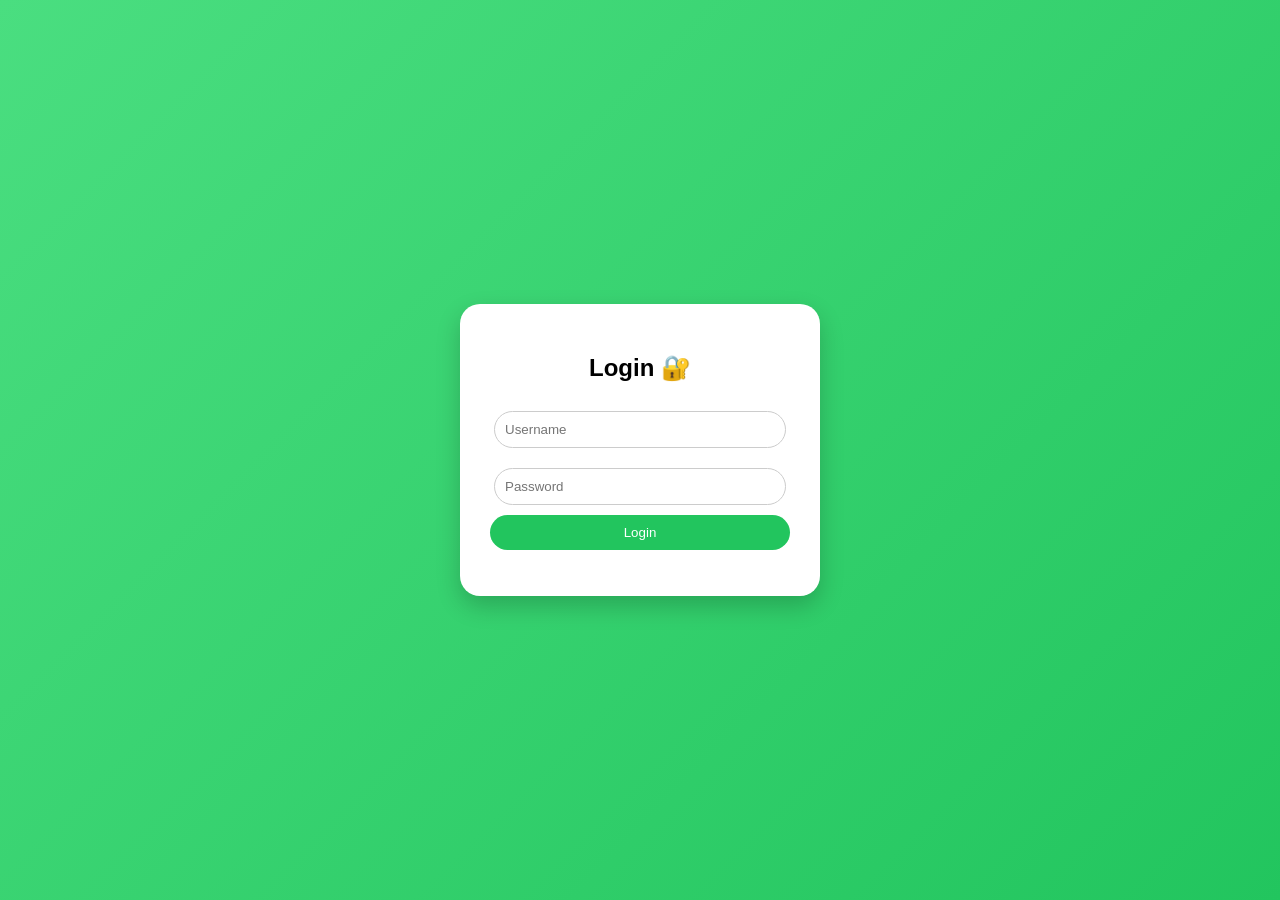
<file: loginpage.html>
<!DOCTYPE html>
<html>
<head>
<title>Login - Energy Analyzer</title>

<style>
body {
    margin: 0;
    font-family: Arial;
    background: linear-gradient(135deg,#4ade80,#22c55e);
    display: flex;
    justify-content: center;
    align-items: center;
    height: 100vh;
}

.login-box {
    background: white;
    padding: 30px;
    border-radius: 20px;
    width: 300px;
    text-align: center;
    box-shadow: 0 10px 25px rgba(0,0,0,0.2);
}

input {
    width: 90%;
    padding: 10px;
    margin: 10px 0;
    border-radius: 20px;
    border: 1px solid #ccc;
}

button {
    width: 100%;
    padding: 10px;
    border-radius: 20px;
    border: none;
    background: #22c55e;
    color: white;
    cursor: pointer;
}

button:hover {
    background: #16a34a;
}
</style>
</head>

<body>

<div class="login-box">
    <h2>Login 🔐</h2>

    <input type="text" id="username" placeholder="Username">
    <input type="password" id="password" placeholder="Password">

    <button onclick="login()">Login</button>

    <p id="error" style="color:red;"></p>
</div>


<script>
function login() {
    let user = document.getElementById("username").value;
    let pass = document.getElementById("password").value;

    // Simple demo login
    if (user === "admin" && pass === "1234") {
        localStorage.setItem("loggedIn", "true");
        window.location.href = "index.html";
    } else {
        document.getElementById("error").innerText = "Invalid Login!";
    }
}
</script>

</body>
</html>
</file>
